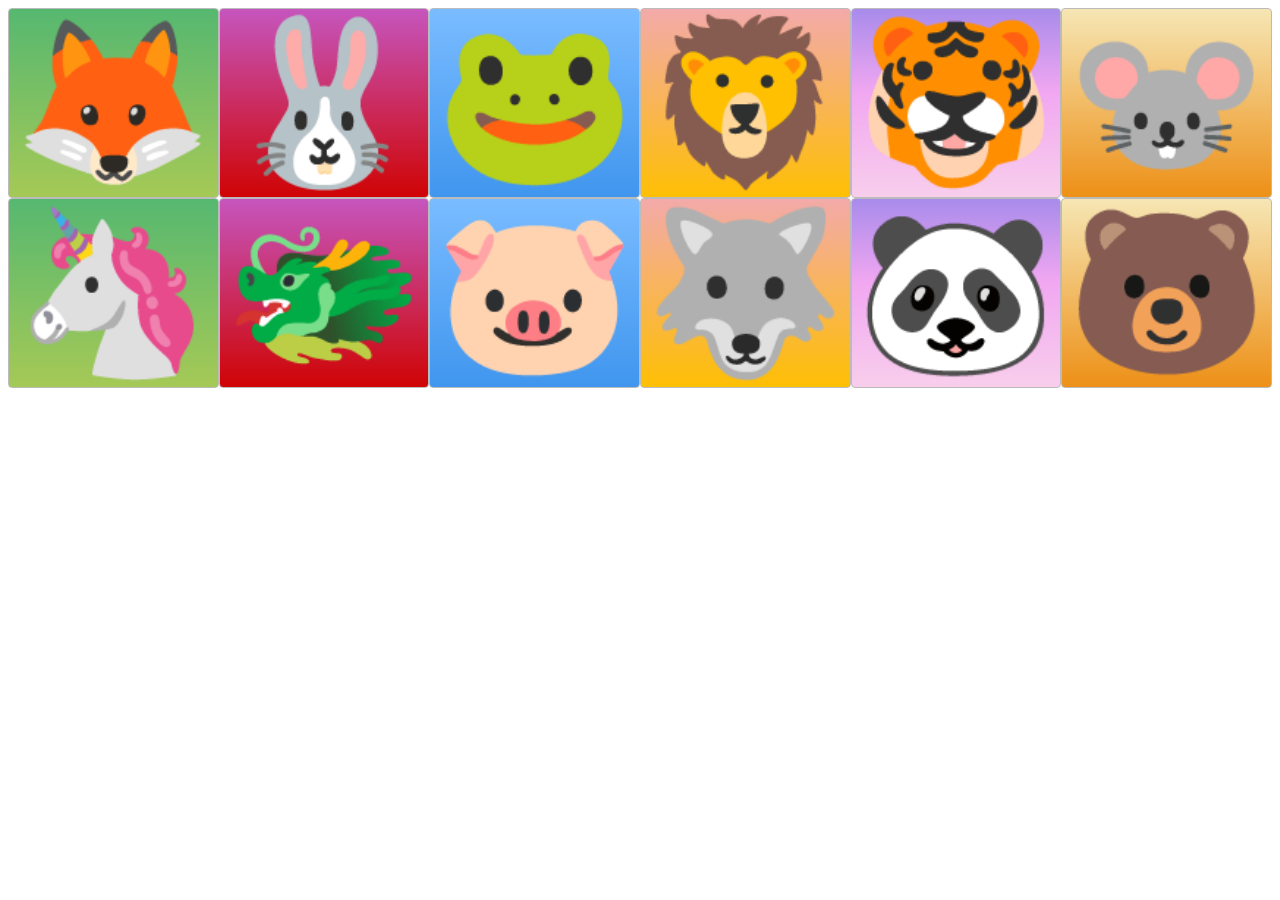
<file: CSS Grid/index.html>
<!DOCTYPE html>
<html>
<head>
  <title>Grid Master</title>
  <link rel="stylesheet" type="text/css" href="./style.css">
</head>
<body>
<div class="container">
  <div class="zone green">🦊</div>
  <div class="zone red">🐰</div>
  <div class="zone blue">🐸</div>
  <div class="zone yellow">🦁</div>
  <div class="zone purple">🐯</div>
  <div class="zone brown">🐭</div>
  <div class="zone green">🦄</div>
  <div class="zone red">🐲</div>
  <div class="zone blue">🐷</div>
  <div class="zone yellow">🐺</div>
  <div class="zone purple">🐼</div>
  <div class="zone brown">🐻</div>
</div>
</body>
</html>
</file>
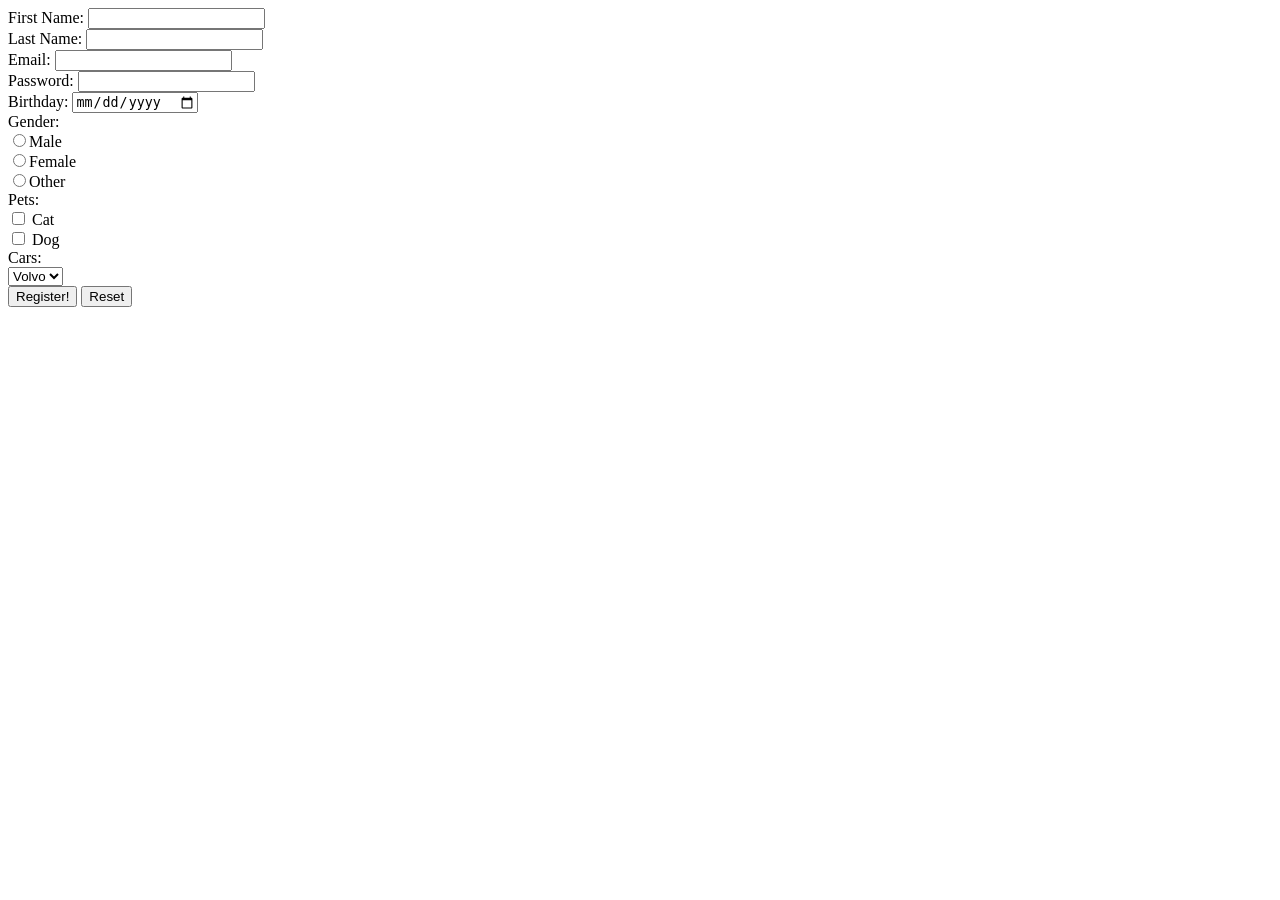
<file: register.html>
<!DOCTYPE html>
<html>
<head>
	<title>Register</title>
</head>
<body>
	<form method="GET">
		First Name: <input type="text" name="firstname"><br>
		Last Name: <input type="text" name="lasttname"><br>
		Email: <input type="email" name="email"><br>
		<!-- Updated min to minlength (min is used only for range inputs. Visit here for more info: https://www.w3schools.com/tags/att_input_maxlength.asp) -->
		Password: <input type="password" name="password" minLength="5"><br>
		Birthday: <input type="date" name="birthday"><br>
		Gender:<br>
		<input type="radio" name="gender" value="Male">Male<br>
		<input type="radio" name="gender" value="Female">Female<br>
		<input type="radio" name="gender" value="Other">Other<br>
		Pets: <br>
		<!-- ******
			See if you can play around with the below checkboxes and add the "value" attribute. How will this change the query string when you click "Register"?
		***** -->
		<input type="checkbox" name="cat"> Cat<br>
		<input type="checkbox" name="dog"> Dog<br>
		Cars: <br>
		<select name="cars">
			<option value="volvo" >Volvo</option>
			<option value="audi">Audi</option>
		</select><br>
		<input type="submit" value="Register!">
		<input type="reset">
	</form>
</body>
</html>
</file>
<file: CSS Grid/style.css>
.container{
    display: grid;
    grid-template-columns: repeat(auto-fill, minmax(200px, 1fr));
}


.zone {
    cursor:pointer;
    display:inline-block;
    text-align: center;
    font-size:10em;
    border-radius:4px;
    border:1px solid #bbb;
    transition: all 0.3s linear;
}

.zone:hover {
    -webkit-box-shadow:rgba(0,0,0,0.8) 0px 5px 15px, inset rgba(0,0,0,0.15) 0px -10px 20px;
    -moz-box-shadow:rgba(0,0,0,0.8) 0px 5px 15px, inset rgba(0,0,0,0.15) 0px -10px 20px;
    -o-box-shadow:rgba(0,0,0,0.8) 0px 5px 15px, inset rgba(0,0,0,0.15) 0px -10px 20px;
    box-shadow:rgba(0,0,0,0.8) 0px 5px 15px, inset rgba(0,0,0,0.15) 0px -10px 20px;
}


/*https://paulund.co.uk/how-to-create-shiny-css-buttons*/
/***********************************************************************
 *  Green Background
 **********************************************************************/
.green{
    background: #56B870; /* Old browsers */
    background: -moz-linear-gradient(top, #56B870 0%, #a5c956 100%); /* FF3.6+ */
    background: -webkit-gradient(linear, left top, left bottom, color-stop(0%,#56B870), color-stop(100%,#a5c956)); /* Chrome,Safari4+ */
    background: -webkit-linear-gradient(top, #56B870 0%,#a5c956 100%); /* Chrome10+,Safari5.1+ */
    background: -o-linear-gradient(top, #56B870 0%,#a5c956 100%); /* Opera 11.10+ */
    background: -ms-linear-gradient(top, #56B870 0%,#a5c956 100%); /* IE10+ */
    background: linear-gradient(top, #56B870 0%,#a5c956 100%); /* W3C */
}

/***********************************************************************
 *  Red Background
 **********************************************************************/
.red{
    background: #C655BE; /* Old browsers */
    background: -moz-linear-gradient(top, #C655BE 0%, #cf0404 100%); /* FF3.6+ */
    background: -webkit-gradient(linear, left top, left bottom, color-stop(0%,#C655BE), color-stop(100%,#cf0404)); /* Chrome,Safari4+ */
    background: -webkit-linear-gradient(top, #C655BE 0%,#cf0404 100%); /* Chrome10+,Safari5.1+ */
    background: -o-linear-gradient(top, #C655BE 0%,#cf0404 100%); /* Opera 11.10+ */
    background: -ms-linear-gradient(top, #C655BE 0%,#cf0404 100%); /* IE10+ */
    background: linear-gradient(top, #C655BE 0%,#cf0404 100%); /* W3C */
}

/***********************************************************************
 *  Yellow Background
 **********************************************************************/
.yellow{
    background: #F3AAAA; /* Old browsers */
    background: -moz-linear-gradient(top, #F3AAAA 0%, #febf04 100%); /* FF3.6+ */
    background: -webkit-gradient(linear, left top, left bottom, color-stop(0%,#F3AAAA), color-stop(100%,#febf04)); /* Chrome,Safari4+ */
    background: -webkit-linear-gradient(top, #F3AAAA 0%,#febf04 100%); /* Chrome10+,Safari5.1+ */
    background: -o-linear-gradient(top, #F3AAAA 0%,#febf04 100%); /* Opera 11.10+ */
    background: -ms-linear-gradient(top, #F3AAAA 0%,#febf04 100%); /* IE10+ */
    background: linear-gradient(top, #F3AAAA 0%,#febf04 100%); /* W3C */
}

/***********************************************************************
 *  Blue Background
 **********************************************************************/
.blue{
    background: #7abcff; /* Old browsers */
    background: -moz-linear-gradient(top, #7abcff 0%, #60abf8 44%, #4096ee 100%); /* FF3.6+ */
    background: -webkit-gradient(linear, left top, left bottom, color-stop(0%,#7abcff), color-stop(44%,#60abf8), color-stop(100%,#4096ee)); /* Chrome,Safari4+ */
    background: -webkit-linear-gradient(top, #7abcff 0%,#60abf8 44%,#4096ee 100%); /* Chrome10+,Safari5.1+ */
    background: -o-linear-gradient(top, #7abcff 0%,#60abf8 44%,#4096ee 100%); /* Opera 11.10+ */
    background: -ms-linear-gradient(top, #7abcff 0%,#60abf8 44%,#4096ee 100%); /* IE10+ */
    background: linear-gradient(top, #7abcff 0%,#60abf8 44%,#4096ee 100%); /* W3C */
}

/***********************************************************************
 *  Purple Background
 **********************************************************************/
.purple {
    background: #A88BEB; /* Old browsers */
    background: -moz-linear-gradient(top, #A88BEB 0%, #F1A7F1 44%, #F8CEEC 100%); /* FF3.6+ */
    background: -webkit-gradient(linear, left top, left bottom, color-stop(0%,#A88BEB), color-stop(44%,#F1A7F1), color-stop(100%,#F8CEEC)); /* Chrome,Safari4+ */
    background: -webkit-linear-gradient(top, #A88BEB 0%,#F1A7F1 44%,#F8CEEC 100%); /* Chrome10+,Safari5.1+ */
    background: -o-linear-gradient(top, #A88BEB 0%,#F1A7F1 44%,#F8CEEC 100%); /* Opera 11.10+ */
    background: -ms-linear-gradient(top, #A88BEB 0%,#F1A7F1 44%,#F8CEEC 100%); /* IE10+ */
    background: linear-gradient(top, #A88BEB 0%,#F1A7F1 44%,#F8CEEC 100%); /* W3C */
}

/***********************************************************************
 *  Brown Background
 **********************************************************************/
.brown {
    background: #f6e6b4; /* Old browsers */
    background: -moz-linear-gradient(top, #f6e6b4 0%, #ed9017 100%); /* FF3.6+ */
    background: -webkit-gradient(linear, left top, left bottom, color-stop(0%,#f6e6b4), color-stop(100%,#ed9017)); /* Chrome,Safari4+ */
    background: -webkit-linear-gradient(top, #f6e6b4 0%,#ed9017 100%); /* Chrome10+,Safari5.1+ */
    background: -o-linear-gradient(top, #f6e6b4 0%,#ed9017 100%); /* Opera 11.10+ */
    background: -ms-linear-gradient(top, #f6e6b4 0%,#ed9017 100%); /* IE10+ */
    background: linear-gradient(top, #f6e6b4 0%,#ed9017 100%); /* W3C */
    filter: progid:DXImageTransform.Microsoft.gradient( startColorstr='#f6e6b4', endColorstr='#ed9017',GradientType=0 ); /* IE6-9 */
}
</file>
